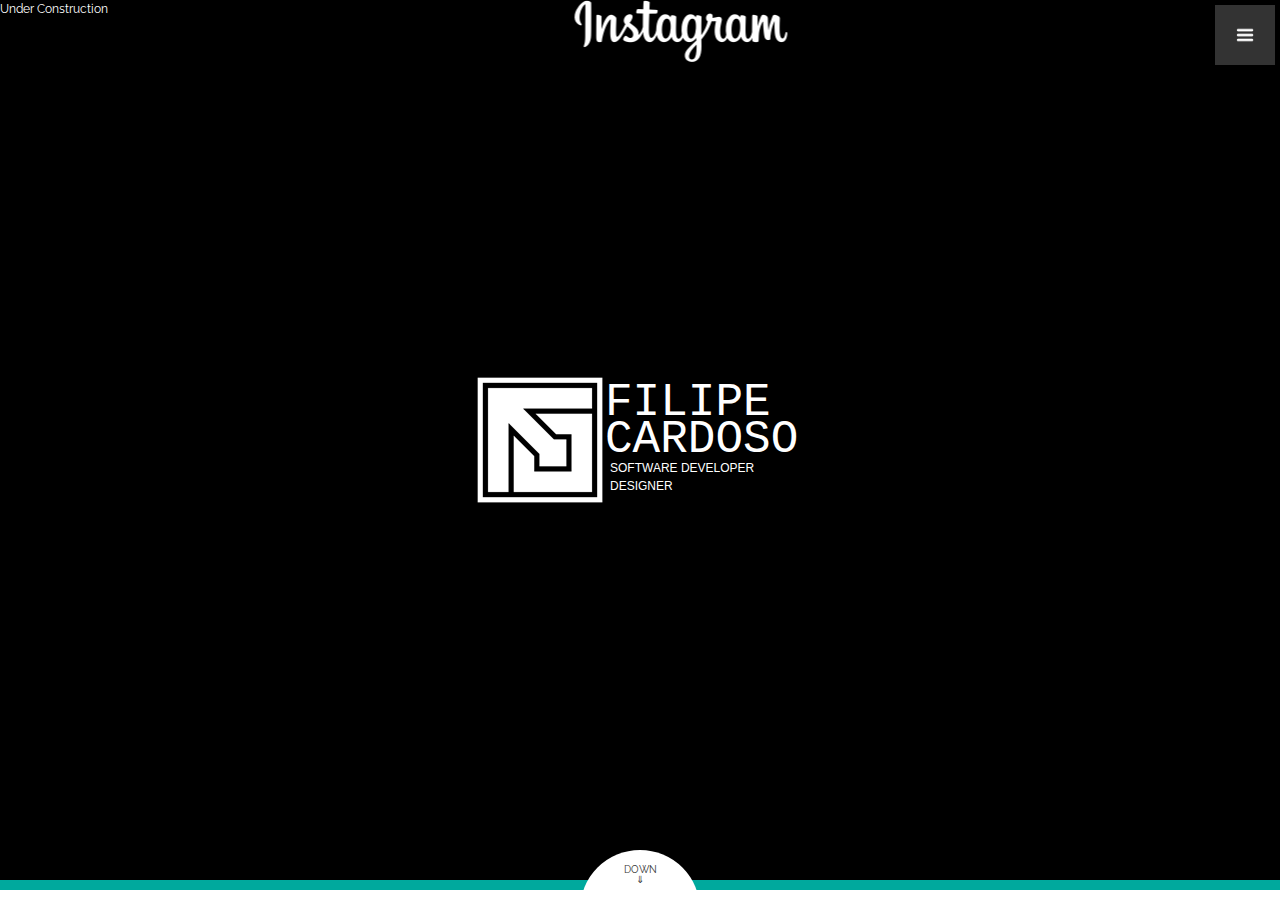
<file: index.html>
<!doctype html>
<html>
<head>
	<meta charset="utf-8">
	<title>Filipe Cardoso</title>
	<meta name="viewport" content="user-scalable=0,width=device-width,initial-scale=1,maximum-scale=1">

	<link href='http://fonts.googleapis.com/css?family=Raleway:400,200,600' rel='stylesheet' type='text/css'>
	<link rel="shortcut icon" href="img/ico-20141112-favicon.ico">
	<link rel="stylesheet" href="css/base.css">
	<link rel="stylesheet" href="css/navbar.css">
	<!--<link rel="stylesheet" href="css/floor.css">-->
	<link rel="stylesheet" href="css/floor1.css">
	<link rel="stylesheet" href="css/floor2.css">
	<link rel="stylesheet" href="css/floor3.css">
	<link rel="stylesheet" href="css/floor4.css">
	<link rel="stylesheet" href="css/floor5.css">
	<link rel="stylesheet" href="css/floor6.css">
	<!--<link rel="stylesheet" href="css/animate.css">-->

	<script src="http://code.jquery.com/jquery-2.0.3.min.js"></script>
	<script src="js/ascensor.js"></script>
	<!--<script src="js/modernizr.js"></script>-->
	<script src="js/instafeed.js"></script>	

	<script>		
		$(document).ready(function(){
				//setTileSize();
				showNavBar();
				navBarToggle();
				toBold();	
			});		
		$(window).load(function(){
			setTileSize();
			setMiddleCircle();
		});	
	</script>

	<script type="text/javascript">
		var feed = new Instafeed({
			get:'user',
			userId: 537633012,
			accessToken: '537633012.5a923d1.3c5b5e8b6ab64a67882b422fa2a75442'
		});
		feed.run();
	</script>

</head>
<body>
	<div id="ascensorBuilding">

		<!-- FLOOR 1 --> 
		<div class="floor-1"> 
			<div id="instatiles">
				<div class="instarow instarow-1">
					<span class="instacell instacell-1"></span>
					<span class="instacell instacell-2"></span>
					<span class="instacell instacell-3"></span>
				</div>
				<div class="instarow instarow-2">
					<span class="instacell instacell-4"></span>
					<span class="instacell instacell-5"></span>
					<span class="instacell instacell-6"></span>
				</div>
				<div class="instarow instarow-3">
					<span class="instacell instacell-7"></span>
					<span class="instacell instacell-8"></span>
					<span class="instacell instacell-9"></span>
				</div>
			</div> <!-- instatiles -->

			<div id="gradient"></div>
			<div id="divisionfloor1" class="division"></div>               

			<section class="container">
				<div id="scroll" class="animated bounce">DOWN</br>⇓</div>
				<section class="cover">
					<div class="logo">
						<img src="img/newlogo.png" alt="Filipe Cardoso" height="150px" />
					</div>
					<div class="name">
						<h1>FILIPE</br>CARDOSO</h1>
						<h2>SOFTWARE DEVELOPER</br>DESIGNER</h2>
					</div>
				</section><!--cover --> 
			</section><!--container-->
			<div id="instagram"><img src="img/instagram.png" alt="Instagram"/></div>       
		</div>

		<!-- FLOOR 2 -->
		<div class="floor-2">

			<div id="divisionfloor2" class="division"></div>

			<section class="container">

				<section id="init">
					<div id="born"></div>
					<div id="line"></div>
				</section>

				<section class="aboutme">
					<div id="info">
						<img src="img/me.jpg" alt="Filipe Cardoso"/></br></br>
						Hi, I'm Filipe Cardoso, born and raised in sunny Lisbon, Portugal. <span class="output">I am a Design explorer,</span><span class="output"> Fashion victim,</span><span class="output"> Nature lover,</span><span class="output"> Tech geek,</span><span class="output"> Dog person,</span><span class="output"> Gym rat,</span><span class="output"> Health freak,</span><span class="output"> Cuisine aficionado,</span><span class="output"> Sports enthusiast,</span><span class="output"> Football player,</span><span class="output"> Sporting fan,</span><span class="output"> Travel addict,</span><span class="output"> Beach bum,</span><span class="output"> Sun child,</span><span class="output"> Gadget inspector,</span><span class="output"> Architecture wanderer,</span><span class="output"> Music man.</span>                          
					</div><!-- info -->
				</br>
				<div id="socialbox">

					<table>
						<tr>
							<th>
								<a href="http://www.facebook.com/filipe.cardoso" target="_blank">
									<img src="img/PNG/128/02_facebook.png" alt="facebook" /></a>
								</th>
                           <!-- <th>
                                <a href="#behance" target="_blank">
                                <img src="img/PNG/128/08_behance.png" alt="behance"/></a>
                            </th>	-->					
                            <th>
                            	<a href="http://pt.linkedin.com/pub/filipe-cardoso/67/182/35/" target="_blank">
                            		<img src="img/PNG/128/07_linkedin.png" alt="linkedin"/></a>
                            	</th>
                            	<th>
                            		<a href="http://www.instagram.com/filipesousacardoso" target="_blank">
                            			<img src="img/PNG/128/10_instagram.png" alt="instagram"/></a>
                            		</th>
                            		<th>
                            			<a href="http://github.com/filipesousacardoso" target="_blank">
                            				<img src="img/PNG/128/25_github.png" alt="github"/></a>
                            			</th>
                            			<th>
                            				<a href="mailto:filipecardoso.88@gmail.com">
                            					<img src="img/PNG/128/26_email.png" alt="email"/></a>
                            				</th>
                            			</tr>
                            		</table> 

                            	</div>
                            </section><!-- aboutme -->
                        </section><!-- container -->
                    </div>

                    <!-- FLOOR 3 -->
                    <div class="floor-3">

                    	<section id="skyline"></section>
                    	<section class="container">          

                    		<!-- TIMELINE -->
                    		<section id="cd-timeline" class="cd-container">

                    			<div class="cd-timeline-block">
                    				<div class="cd-timeline-img ">
                    					<img src="img/job.png" alt="Job"/>
                    				</div>
                    				<div class="cd-timeline-content">
                    					<h2>Call Center Operator</h2>
                    					<p>Transactional Banking for Santander Totta and other Marketing Activities</p>
                    					<h3>
                    						<img src="img/mapsmin.png" alt="Location"/>
                    						<a href="http://www.contactcenter.pt/" target="_blank">
                    							3C Contact Costumer</a>
                    						</h3>
                    						<span class="cd-date">Feb 07 – Jun 07</span>
                    					</div>
                    				</div>

                    				<div class="cd-timeline-block">						
                    					<div class="cd-timeline-img">
                    						<img src="img/school.png" alt="College"/>
                    					</div>
                    					<div class="cd-timeline-content">
                    						<h2><a href="http://iscte-iul.pt/en/cursos/licenciaturas/10/apresentacao.aspx" target="_blank">Bc. in Computer Science and Business Administration</a></h2>
                    						<p>Train highly skilled professionals in the field of Information Systems
                    							and Information Technology aligned with the business needs and objectives
                    							– Information Genius for the Enterprise</p>
                    							<h3>
                    								<img src="img/mapsmin.png" alt="Location"/>
                    								<a href="http://iscte-iul.pt/" target="_blank">
                    									ISCTE-IUL</a>
                    								</h3>
                    								<span class="cd-date">Sep 08 – Jul 14</span>
                    							</div>
                    						</div>

                    						<div class="cd-timeline-block">
                    							<div class="cd-timeline-img ">
                    								<img src="img/school.png" alt="Erasmus"/>
                    							</div>
                    							<div class="cd-timeline-content">
                    								<h2>Semester Abroad</h2>
                    								<p>Erasmus Programme</p>
                    								<h3>
                    									<img src="img/mapsmin.png" alt="Location"/>
                    									<a href="http://www.uc3m.es/" target="_blank">
                    										Universidad Carlos III de Madrid</a>
                    									</h3>
                    									<span class="cd-date">Sep 12 - Feb 13</span>
                    								</div>
                    							</div>

                    							<div class="cd-timeline-block">
                    								<div class="cd-timeline-img ">
                    									<img src="img/school.png" alt="Coursera"/>
                    								</div>
                    								<div class="cd-timeline-content">
                    									<h2><a href="https://www.coursera.org/course/android" target="_blank">Programming Mobile Applications for Android Handheld Systems</a>
                    									</h2>
                    									<p>MOOC completed with distinction on Coursera</p>
                    									<h3>
                    										<img src="img/mapsmin.png" alt="Location"/>
                    										<a href="http://www.umd.edu/" target="_blank">
                    											University of Maryland</a>
                    										</h3>
                    										<span class="cd-date">Mar 14</span>
                    									</div>
                    								</div>

                    								<div class="cd-timeline-block">
                    									<div class="cd-timeline-img ">
                    										<img src="img/job.png" alt="Job"/>
                    									</div>
                    									<div class="cd-timeline-content">
                    										<h2>Frontend Developer</h2>
                    										<p>Development of Liga PlayStation, an official PlayStation platform where users can interact and
                    											join different types of competitions.</p>
                    											<h3>
                    												<img src="img/mapsmin.png" alt="Location"/>
                    												<a href="http://www.forkit.pt/" target="_blank">
                    													Fork IT, Lda</a>
                    												</h3>
                    												<span class="cd-date">Dec 14 – Jan 15</span>
                    											</div>
                    										</div>

                    										<div class="cd-timeline-block">
                    											<div class="cd-timeline-img ">
                    												<img src="img/job.png" alt="Job"/>
                    											</div>
                    											<div class="cd-timeline-content">
                    												<h2>Business Analyst</h2>
                    												<p>Development of different web applications in the Outsysems Platform, to help clients perform
                    													better.</p>
                    													<h3>
                    														<img src="img/mapsmin.png" alt="Location"/>
                    														<a href="http://www2.deloitte.com/pt/pt.html" target="_blank">
                    															Deloitte Consultores, S.A.</a>
                    														</h3>
                    														<span class="cd-date">Feb 15 – Present</span>
                    													</div>
                    												</div>

                    											</section><!-- timeline -->

                    											<a id="cv" href="filipecardosoCV.pdf" target="_blank">DOWNLOAD CV</a>

                    										</section><!-- container -->
                    									</div>

                    									<!-- FLOOR 4 -->
                    									<div class="floor-4">
                    										<div id="divider"></div>
                    										<section class="container">                    	                      

                    											<div id="table">
                    												<div class="row">                            

                    													<span class="cell A">
                    														<div id="imgcontainer"><img src="img/code1.png" alt="Code"></div>
                    														<div id="skilllist"><div id="list">
                    															• HTML
                    															• CSS
                    															• JAVASCRIPT
                    															• JQUERY
                    															• PHP
                    															• C++
                    															• C#
                    															• .NET
                    															• SQL 
                    															• R
                    															• PROLOG
                    															• VBA
                    															• 
                    														</div></div>
                    														<div class="backlettering" id="code">CODE</div>
                    													</span>

                    													<span class="cell B">
                    														<div id="imgcontainer"><img src="img/languages.png" alt="Languages"></div>
                    														<div id="skilllist"><div id="list">
                    															• PORTUGUESE
                    															• ENGLISH
                    															• SPANISH
                    															• 
                    														</div></div>
                    														<div class="backlettering" id="languages">LANGUAGES</div>
                    													</span>

                    												</div>        					
                    												<div class="row">

                    													<span class="cell C">
                    														<div id="imgcontainer"><img src="img/pc.png" alt="Pc"></div>
                    														<div id="skilllist"><div id="list">
                    															• WINDOWS
                    															• LINUX
                    															• CHROME
                    															• FIREFOX
                    															• IE
                    															• MSOFFICE                                        
                    															• ECLIPSE
                    															• GITHUB
                    															• OUTSYSTEMS
                    															• 
                    														</div></div>
                    														<div class="backlettering" id="pc">PC</div> 
                    													</span>

                    													<span class="cell D">
                    														<div id="imgcontainer"><img src="img/design.png" alt="Design"></div>
                    														<div id="skilllist"><div id="list">
                    															• PHOTOSHOP
                    															• ILLUSTRATOR
                    															• DREAMWEAVER
                    															• DRAWING
                    															• 
                    														</div></div>
                    														<div class="backlettering" id="design">DESIGN</div>
                    													</span>

                    												</div>
                    											</div>
                    										</section>
                    									</div>

                    									<!-- FLOOR 5 -->
                    									<div class="floor-5">            	       
                    										<section class="container">
                    											<div class="backgroundstripes" id="backgroundstripesb"></div>
                    											<div id="topbar"></div>
                    											<div class="bottomdesign" id="shadowbottomdesign"></div> 
                    											<div class="bottomdesign"></div>

                    											<div class="portfolio">    
                    												<ul>
                    													<li>
                    														<div class="darkened"></div>
                    														<img src="img/portfolio/emood.jpg" alt="menu" />                                
                    														<div class="description">
                    															eMood - Website where anyone can get content suggestions based on the users mood
                    														</div>
                    													</li>
                    													<li>
                    														<div class="darkened"></div>
                    														<img src="img/portfolio/triplux.jpg" alt="menu" />
                    														<div class="description">
                    															Triplux - Logo & Branding for an high-end travel agency
                    														</div>
                    													</li>
                    													<li>
                    														<div class="darkened"></div>
                    														<img src="img/portfolio/swigies.jpg" alt="menu" />
                    														<div class="description">
                    															Swigies - Social app with a new way for people to interact
                    														</div>
                    													</li>
                    													<li>
                    														<div class="darkened"></div>
                    														<img src="img/portfolio/flyers.jpg" alt="menu" />
                    														<div class="description">
                    															Flyers - Some flyers done for nightclub parties in Lisbon
                    														</div>
                    													</li>
                    													<li>
                    														<div class="darkened"></div>
                    														<img src="img/portfolio/fashionapp.jpg" alt="menu" />
                    														<div class="description">
                    															Fashion - Fashion app concept designed to showcase looks from fashion bloggers
                    														</div>
                    													</li>
                         <!--  <li>
                            	<div class="darkened"></div>
                            	<img src="img/portfolio/emood.jpg" alt="menu" />                                
                            	<div class="description">
                            		eMood - Website where anyone can get content suggestions based on the users mood
                            	</div>
                            </li> -->
                        </ul>
                    </div>                    
                    

                </section>
            </div>
            
            <!-- FLOOR 6 -->
            <div class="floor-6">           
            	<section class="container"> 

            		<div class="backgroundstripes" id="backgroundstripest"></div>

            		<div class="centerdesign" id="shadowcenterdesign"></div>                    
            		<div class="centerdesign" id="centerdesign"></div>

            		<div id="topdesign"></div>

            		<section class="contacts">
            			<h1>GET IN</h1></br>
            			<h2>TOUCH</h2></br>                			
            			<a href="mailto:filipecardoso.88@gmail.com">
            				<h3>SEND ME</h3></br>
            				<h4>AN EMAIL</h4>
            			</a>
            		</section>

            		<div id="bottomtable">
            			<div class="bottomrow">                            
            				<span class="bottomcell info">                  
            					Got a project you want me to work on and take a look feel free to drop an email</br>
            				</br>
            				<img src="img/mapsmin.png" alt="Location"/> Lisbon, Portugal</br>
            				<a href="mailto:filipecardoso.88@gmail.com">
            					<img src="img/emailmin.png" alt="Email"/>
            					filipecardoso.88@gmail.com</a>
            				</span>

            				<span class="bottomcell social">

            					<table>
            						<tr>
            							<td><a href="http://www.facebook.com/filipe.cardoso" target="_blank">
            								<img src="img/PNG/32/social-006_facebook.png" alt="facebook" /></a></td>
            								<td><a href="http://www.facebook.com/filipe.cardoso" target="_blank">Facebook</a></td>
            							</tr>
 <!-- <tr>
    <td><a href="#behance" target="_blank"><img src="img/PNG/32/social-037_behance.png" alt="behance"/></a></td>
    <td><a href="#behance" target="_blank">Behance</a></td>
</tr> -->
<tr>
	<td><a href="http://pt.linkedin.com/pub/filipe-cardoso/67/182/35/" target="_blank">
		<img src="img/PNG/32/social-011_linkedin.png" alt="linkedin"/></a></td>
		<td><a href="http://pt.linkedin.com/pub/filipe-cardoso/67/182/35/" target="_blank">Linkedin</a></td>
	</tr>
	<tr>
		<td><a href="http://www.instagram.com/filipesousacardoso" target="_blank">
			<img src="img/PNG/32/social-038_instagram.png" alt="instagram"/></a></td>
			<td><a href="http://www.instagram.com/filipesousacardoso" target="_blank">Instagram</a></td>
		</tr>
		<tr>
			<td><a href="http://github.com/filipesousacardoso" target="_blank">
				<img src="img/PNG/32/social-038_github.png" alt="github"/></a></td>
				<td><a href="http://github.com/filipesousacardoso" target="_blank">Github</a></td>
			</tr>
		</table>

	</span>
</div>
</div>

<div id="bottombar">© 2014 Filipe Cardoso. All rights reserved</br>Built by Filipe Cardoso</div>

</section>


</div>

</div>
<nav>
	<ul class="links-to-floor">
		<li class="navCollapsed  navButton"><img src="img/feed_.png" alt="menu" /></li>
		<li class="list navButton"><a>Home</a></li>
		<li class="list navButton"><a>About me</a></li>
		<li class="list navButton"><a>Path</a></li>
		<li class="list navButton"><a>Skills</a></li>
		<li class="list navButton"><a>Portfolio</a></li>
		<li class="list navButton"><a>Contacts</a></li>
	</ul>
</nav>

<div id="underconstruction">Under Construction</div>



<script>

	$(window).resize(function(){
		setTileSize();
		showNavBar();
		setMiddleCircle();
	});

	function setMiddleCircle(){
		var width = $('#centerdesign').width();
		$('.centerdesign').css('height', width);
	};

	function navBarToggle(){
		$(".navCollapsed").click(function(){
			if($('.list').css('display')=='none'){
				$('.links-to-floor').css('top', '50%');
				$('.links-to-floor').css('transform', 'translateY(-50%)');
				$('.links-to-floor').css('-o-transform', 'translateY(-50%)');
				$('.links-to-floor').css('-moz-transform', 'translateY(-50%)');
				$('.links-to-floor').css('-webkit-transform', 'translateY(-50%)');}
				else{
					$('.links-to-floor').css('top', '5px');
					$('.links-to-floor').css('transform', 'translateY(0)');
					$('.links-to-floor').css('-o-transform', 'translateY(0)');
					$('.links-to-floor').css('-moz-transform', 'translateY(0)');
					$('.links-to-floor').css('-webkit-transform', 'translateY(0)');}
					$(".list").slideToggle("slow");				
				})};

		function showNavBar(){
			if (window.innerHeight < 7*62) {
				$('.links-to-floor').css('display', 'none');					
			} else {
				$('.links-to-floor').css('display', 'block');
			}
		};

		function setTileSize(){
			$('.instacell-1').css('width', 'auto');
			$('.instacell-1').css('display', 'table-cell');
			$('.instacell-2').css('width', 'auto');
			$('.instacell-2').css('display', 'table-cell');
			$('.instacell-3').css('width', 'auto');
			$('.instacell-3').css('display', 'table-cell');
			$('.instacell-4').css('width', 'auto');
			$('.instacell-4').css('display', 'table-cell');
			$('.instacell-5').css('width', 'auto');
			$('.instacell-5').css('display', 'table-cell');
			$('.instacell-6').css('width', 'auto');
			$('.instacell-6').css('display', 'table-cell');
			$('.instacell-7').css('width', 'auto');
			$('.instacell-7').css('display', 'table-cell');
			$('.instacell-8').css('width', 'auto');
			$('.instacell-8').css('display', 'table-cell');
			$('.instacell-9').css('width', 'auto');
			$('.instacell-9').css('display', 'table-cell');

			$('.instarow-1').css('height', 'auto');
			$('.instarow-1').css('display', 'table-row');	
			$('.instarow-2').css('height', 'auto');
			$('.instarow-2').css('display', 'table-row');	
			$('.instarow-3').css('height', 'auto');
			$('.instarow-3').css('display', 'table-row');	
			if (window.innerWidth > window.innerHeight) {
				$('.instacell-1').css('width', (window.innerWidth/3)+'px');
				$('.instacell-2').css('width', (window.innerWidth/3)+'px');
				$('.instacell-4').css('width', (window.innerWidth/3)+'px');
				$('.instacell-5').css('width', (window.innerWidth/3)+'px');
				$('.instacell-7').css('width', (window.innerWidth/3)+'px');
				$('.instacell-8').css('width', (window.innerWidth/3)+'px');
				if(window.innerHeight<=window.innerWidth/3){
					$('.instarow-2').hide();
					$('.instarow-3').hide();
				} else if (window.innerHeight<=(window.innerWidth*2)/3) {
					$('.instarow-1').css('height', (window.innerWidth/3)+'px');
					$('.instarow-3').hide();
				} else {
					$('.instarow-1').css('height', (window.innerWidth/3)+'px');
					$('.instarow-2').css('height', (window.innerWidth/3)+'px');		
				}
			} else if (window.innerWidth < window.innerHeight){				
				$('.instarow-1').css('height', window.innerHeight/3+'px');
				$('.instarow-2').css('height', window.innerHeight/3+'px');
				if(window.innerWidth<=window.innerHeight/3){
					$('.instacell-2').hide();
					$('.instacell-3').hide();
					$('.instacell-5').hide();
					$('.instacell-6').hide();
					$('.instacell-8').hide();
					$('.instacell-9').hide();
				} else if (window.innerWidth<=(window.innerHeight*2)/3) {
					$('.instacell-3').hide();
					$('.instacell-6').hide();
					$('.instacell-9').hide();
					$('.instacell-1').css('width', (window.innerHeight/3)+'px');
					$('.instacell-4').css('width', (window.innerHeight/3)+'px');
					$('.instacell-7').css('width', (window.innerHeight/3)+'px');
				} else {
					$('.instacell-1').css('width', (window.innerHeight/3)+'px');
					$('.instacell-2').css('width', (window.innerHeight/3)+'px');
					$('.instacell-4').css('width', (window.innerHeight/3)+'px');
					$('.instacell-5').css('width', (window.innerHeight/3)+'px');
					$('.instacell-7').css('width', (window.innerHeight/3)+'px');
					$('.instacell-8').css('width', (window.innerHeight/3)+'px');
				}
			}
		};

		var ran = false;
		var weights = ['normal', 'bolder'];

		function choose(array) {
			return array[Math.floor(Math.random() * array.length)];
		};

		function toBold() {
			if(ran) {
				return;
			}else{
				ran = true;
			}
			var outputs = document.getElementsByClassName('output');
			for(var i = 0,l = outputs.length; i < l; i++) {
				var output = outputs[i];
				output.style.fontWeight = choose(weights);
			}
		};
		
		var ascensor = $('#ascensorBuilding').ascensor({direction:"y"});
		var ascensorInstance = $('#ascensorBuilding').data('ascensor');

		$(".list").click(function(event, index) {				
			ascensorInstance.scrollToFloor($(this).index()-1);
		});

		$(".list:eq("+ ascensor.data("current-floor") +")").addClass("selected");

		ascensor.on("scrollStart", function(event, floor){
			$(".list").removeClass("selected");					
			$(".list:eq("+floor.to+")").addClass("selected");
		});

		$(".direction").click(function() {
			ascensorInstance.scrollToDirection($(this).data("direction"));
		});

		(function(i,s,o,g,r,a,m){i['GoogleAnalyticsObject']=r;i[r]=i[r]||function(){
			(i[r].q=i[r].q||[]).push(arguments)},i[r].l=1*new Date();a=s.createElement(o),
			m=s.getElementsByTagName(o)[0];a.async=1;a.src=g;m.parentNode.insertBefore(a,m)
		})(window,document,'script','//www.google-analytics.com/analytics.js','ga');

		ga('create', 'UA-56834603-1', 'auto');
		ga('send', 'pageview');	
	</script>       
</body>
</html>
</file>
<file: css/navbar.css>
ul {list-style: none;}

li a {
	min-height:40px;
	min-width:40px;
	max-height:60px;
	max-width:60px;
	padding-top:40%;
	padding-bottom:40%;
	color: white;
	background-color:#222222;
	font-size:0.8em;
	display:block;
	
	transition: all 0.3s ease-in-out;
    -moz-transition: all 0.3s ease-in-out;
    -webkit-transition: all 0.3s ease-in-out;
    -o-transition: all 0.3s ease-in-out;
}

.links-to-floor li {border-bottom:2px solid #333;}
li:last-child{border:0;}
li:first-child{border:0;}

.navCollapsed {
	padding:10px;
	min-height:40px;
	min-width:40px;
	max-height:60px;
	max-width:60px;	
	background-color:#333;
}

.list{display:none;}

.navCollapsed img{
	width:100%;
	height:auto;
}

li a:hover{
	cursor:pointer;
	background:#fefefe;
}

.links-to-floor{
	min-width:50px;
	max-width:70px;
	text-align:center;
	
	position: absolute;
	top:5px;
	right:5px;
	
	transition: all 0.3s ease-in-out;
    -moz-transition: all 0.3s ease-in-out;
    -webkit-transition: all 0.3s ease-in-out;
    -o-transition: all 0.3s ease-in-out;
}

.selected a{background:#4452a4;}

.selected a:hover{
	color: white;
	background:#4452a4;
}
</file>
<file: css/floor.css>

</file>
<file: css/floor1.css>
.cover{
	display:table;
	position:absolute;
	top: 50%;
	left: 50%;
	
	-moz-transform: translateX(-50%) translateY(-50%);
	-webkit-transform: translateX(-50%) translateY(-50%);
	-o-transform: translateX(-50%) translateY(-50%);
	transform: translateX(-50%) translateY(-50%);
	
	width:330px;
	height:150px;
	z-index:10;
	
}

.logo{
	display:table-cell;
	height:150px;
	float:left;
	width:130px;
}

.logo img{
	max-width:100%;
	height:auto;
}

.name{
	display:table-cell;
	width:200px;
	float:right;
	padding:10px 0;
}

.name h1{
	font-size: 46px;
	font-family:"Courier New", Courier, monospace;
	line-height:0.8;
}

.name h2{
	font-size: 12px;
	font-family:Tahoma, Geneva, sans-serif;
	padding-left:5px;
}

#scroll{
	position:absolute;
	bottom:-70px;
	left:50%;
	transform: translateX(-50%);
	-moz-transform: translateX(-50%);
	-webkit-transform: translateX(-50%);
	-o-transform: translateX(-50%);
	height:120px;
	width:120px;
	background:white;
	border-radius:100%;
	text-align:center;
	padding-top:15px;
	font-size:10px;
	line-height:1;
	color:#333;
	display:none;
}

#divisionfloor1{
	background:white;
	border-top:10px solid #00a99d;
}

@media only screen and (min-height: 240px) {
	#scroll {display:block;}
}

#instatiles {
	position:absolute;
	top:0;
	display: table;
	height:100%;
	width:100%;
}
.instarow {
	display: table-row;
}
.instacell {
	display: table-cell;
	background-position: 0 0;
	background-repeat: no-repeat;
	
	-webkit-background-size: cover;
	-moz-background-size: cover;
	-o-background-size: cover;
	background-size:cover;
}
#instagram{
	height:50px;
	width:131px;
	position: absolute;
	top: 0px;
	left:50%;
	-moz-transform: translateX(-50%);
	-webkit-transform: translateX(-50%);
	-o-transform: translateX(-50%);
	transform: translateX(-50%);
}

.animated {
    -webkit-animation-duration: 6s;
    animation-duration: 6s;
    -webkit-animation-fill-mode: both;
    animation-fill-mode: both;
}


/*
 * Animation for webkit
*/
@-webkit-keyframes bounce {
    20%, 40%, 60%, 80% {-webkit-transform: translateY(0) translateX(-50%);}
    10% {-webkit-transform: translateY(-15px) translateX(-50%);}
    30% {-webkit-transform: translateY(-15px) translateX(-50%);}
    50% {-webkit-transform: translateY(-15px) translateX(-50%);}
    70% {-webkit-transform: translateY(-15px) translateX(-50%);}
    90% {-webkit-transform: translateY(-15px) translateX(-50%);}
}
 
@keyframes bounce {
      20%, 40%, 60%, 80% {transform: translateY(0) translateX(-50%);}
    10% {transform: translateY(-15px) translateX(-50%);}
    30% {transform: translateY(-15px) translateX(-50%);}
    50% {transform: translateY(-15px) translateX(-50%);}
    70% {transform: translateY(-15px) translateX(-50%);}
    90% {transform: translateY(-15px) translateX(-50%);}
}
 
/*
 * Adding the animation to our element
*/
.bounce {
    -webkit-animation-name: bounce;
    animation-name: bounce;
}
</file>
<file: css/floor2.css>
.aboutme{
	max-width:460px;
	width:90%;
	
	position:relative;
	top: 50%;
	left: 50%;
	transform: translateX(-50%) translateY(-50%);
	-moz-transform: translateX(-50%) translateY(-50%);
	-webkit-transform: translateX(-50%) translateY(-50%);
	-o-transform: translateX(-50%) translateY(-50%);
}

#info{
	font-size:13px;
	text-align:justify;
	color:#333;
}
#info img{
	width:25%;
	height:auto;
	border-radius:50%;
	position:relative;
	left: 50%;
	transform: translateX(-50%);
	-moz-transform: translateX(-50%);
	-webkit-transform: translateX(-50%);
	-o-transform: translateX(-50%);
}

#socialbox{
	display:none;
	width:90%;
	margin: 0 auto;
}

@media only screen and (min-height: 510px) {
	#socialbox{display:block;}
}

#socialbox table{
	width:100%;
	border-spacing:10px;
	border-collapse:separate;
	border-bottom:1px solid gray;
	border-top:1px solid gray;
}

#socialbox th img{
	width:100%;
	height:auto;
	vertical-align:middle;
	
	transition: all 0.3s ease-in-out;
    -moz-transition: all 0.3s ease-in-out;
    -webkit-transition: all 0.3s ease-in-out;
    -o-transition: all 0.3s ease-in-out;
}

#socialbox th img:hover{border-radius:50%;}

#init {	
	position:absolute;
	height:62px;
	width:420px;
	display:none;
	
	bottom:0px;
	left:50%;
	transform: translateX(-50%);
	-moz-transform: translateX(-50%);
	-webkit-transform: translateX(-50%);
	-o-transform: translateX(-50%);
}

#born{
 	width: 32px;
  	height: 32px;
	margin-left:4px;
  	border: 8px solid #00a99d;
	background:white;
	border-radius:50%;
}

#line{
	background:white;
	height:39px;
	width: 13px;
	position: absolute;
	bottom: 0;
	left: 14px;
	border-left:5px solid #00a99d;
	border-right:5px solid #00a99d;
}

#divisionfloor2{
	background:#00a99d;
	border-top:10px solid #247878;
	display:none;
}

@media only screen and (min-width: 780px) {
	#init {max-width:100%;}
	
	#line{
		left: 50%;
		transform: translateX(-50%);
		-moz-transform: translateX(-50%);
		-webkit-transform: translateX(-50%);
		-o-transform: translateX(-50%);
		overflow:hidden;
	}
	
	#born{
		position:relative;
		left: 50%;
		margin:0;
		transform: translateX(-50%);
		-moz-transform: translateX(-50%);
		-webkit-transform: translateX(-50%);
		-o-transform: translateX(-50%);
	}
}

@media only screen and (min-width: 420px) and (min-height: 540px)  {
	#init {	display:block;}
	#divisionfloor2{display:block;}
	.aboutme{top: 45%;}
}
</file>
<file: css/floor3.css>
#skyline{
	width:100%;
	height:100%;
	position:absolute;
	bottom:0;
	background-image:url(../img/skyline.png);
	background-position:center bottom;
	background-repeat: no-repeat;
	-webkit-background-size: 100% auto;
	-moz-background-size: 100% auto;
	-o-background-size: 100% auto;
	background-size: 100% auto;}
	
	
/* -------------------------------- 

Modules - reusable parts of our design
min-width: 1170px
-------------------------------- */
.cd-container {
  /* this class is used to give a max-width to the element it is applied to, and center it horizontally when it reaches that max-width */
	left:50%;
	max-width:420px;
	
	transform: translateX(-50%);
	-moz-transform: translateX(-50%);
	-webkit-transform: translateX(-50%);
	-o-transform: translateX(-50%);
}

.cd-container::after {
  /* clearfix */
  	content: '';
  	display: table;
  	clear: both;

  	width: 26px;
  	height: 26px;
  	border-radius: 50%;
 	border:8px solid white;
	
	transform:translateX(25%) translateY(180%);
	-moz-transform:translateX(25%) translateY(180%);
	-webkit-transform:translateX(25%) translateY(180%);
	-o-transform:translateX(25%) translateY(180%);
}

@media only screen and (min-width: 780px) {
.cd-container {
	left:50%;
	max-width:90%;
}
.cd-container::after {
	position:absolute;
  	left:50%;
	
	transform:translateX(-50%) translateY(125%);
	-moz-transform:translateX(-50%) translateY(125%);
	-webkit-transform:translateX(-50%) translateY(125%);
	-o-transform:translateX(-50%) translateY(125%);
}
}


/* -------------------------------- 

Main components 

-------------------------------- */
#cd-timeline {
	position: relative; 
	padding:2em 0 2em;
}

#cd-timeline::before {
  /* this is the vertical line */
  content: '';
  position: absolute;
  top: 0;
  left: 18px;
  height: 100%;
  width: 4px;
  background: white;
}

@media only screen and (min-width: 780px) {
	
#cd-timeline {
  	position: relative;
	padding:3em 0 3em;
}

#cd-timeline::before {
	left: 50%;
	height: 100%;
	
	transform:translateX(-50%);
	-moz-transform:translateX(-50%);
	-webkit-transform:translateX(-50%);
	-o-transform:translateX(-50%);
	}
}

.cd-timeline-block {
  position: relative;
  margin: 2em 0;
}

.cd-timeline-block:after {
  content: "";
  display: table;
  clear: both;
}
.cd-timeline-block:first-child {
  margin-top: 0;
}
.cd-timeline-block:last-child {
  margin-bottom: 0;
}

.cd-timeline-img {
  position: absolute;
  top: 0;
  left: 4px;
  width: 30px;
  height: 30px;
  border-radius: 50%;
  background:white;
}

.cd-timeline-img img {
  display: block;
  width: 18px;
  height: 18px;
  position: relative;
  left: 50%;
  top: 50%;
  
  transform:translateX(-50%) translateY(-50%);
	-moz-transform:translateX(-50%) translateY(-50%);
	-webkit-transform:translateX(-50%) translateY(-50%);
	-o-transform:translateX(-50%) translateY(-50%);
}

@media only screen and (min-width: 780px) {
  .cd-timeline-img {
    left: 50%;
	
	transform:translateX(-50%);
	-moz-transform:translateX(-50%);
	-webkit-transform:translateX(-50%);
	-o-transform:translateX(-50%);
  }
}

.cd-timeline-content {
  position: relative;
  margin-left: 40px; 
}
.cd-timeline-content:after {
  content: "";
  display: table;
  clear: both;
}
.cd-timeline-content a:hover {
	color:#247878;
}
.cd-timeline-content h2 {
  font-size: 13px;
  font-weight:bold;
}

.cd-timeline-content h3 {
  font-weight:bold;
  font-size: 10px;
}

.cd-timeline-content p, .cd-timeline-content .cd-date{ 
  font-size: 11px;
}

.cd-timeline-content p{
  display:none;
}

.cd-timeline-content .cd-date {
  display: inline-block;
}

.cd-timeline-content .cd-date {
  float: left;
}

@media only screen and (min-width: 420px) and (min-height: 860px)  {
  .cd-timeline-content p{
    display:block;
  }
}

@media only screen and (min-width: 780px) {
  .cd-timeline-content {
    margin-left: 0;
    width: 46.5%;
	text-align:right;
  }
  
  .cd-timeline-content .cd-read-more {
    float: left;
  }
  .cd-timeline-content .cd-date {
    position: absolute;
    width: 100%;
    left: 115%;
    top: 12px;
	text-align:left;
  }
  .cd-timeline-block:nth-child(even) .cd-timeline-content {
    float: right;
	text-align:left;	
  }
  .cd-timeline-block:nth-child(even) .cd-timeline-content::before {
    top: 12px;
    left: auto;
    right: 100%;
  }
  .cd-timeline-block:nth-child(even) .cd-timeline-content .cd-read-more {
    float: right;
  }
  .cd-timeline-block:nth-child(even) .cd-timeline-content .cd-date {
    left: auto;
    right: 115%;
    text-align: right;
  }

}

#cv{
	position:absolute;
	
	left:50%;	
	bottom:5%;
	transform: translateX(-50%);
	-moz-transform: translateX(-50%);
	-webkit-transform: translateX(-50%);
	-o-transform: translateX(-50%);
	
	padding:5px 10px;
	text-align:center;
	font-size:9px;
	border:1px solid white;
    background:#247878;
	
	transition: all 0.3s ease-in-out;
    -moz-transition: all 0.3s ease-in-out;
    -webkit-transition: all 0.3s ease-in-out;
    -o-transition: all 0.3s ease-in-out;
}

#cv:hover{background:#00a99d;color:white;}
</file>
<file: css/floor4.css>
#table {	
	display:table;
	height:320px;
	width:320px;
	
	position: relative;
	top: 50%;
	left: 50%;
	-moz-transform: translateX(-50%) translateY(-50%);
	-o-transform: translateX(-50%) translateY(-50%);
	-webkit-transform: translateX(-50%) translateY(-50%);
	transform: translateX(-50%) translateY(-50%);
}

.row {
	position:relative;
	display:table-row;
	height:50%;
}

.cell {
	position:relative;	
	width:50%;
	display: table-cell;
	overflow:hidden;
	
	transition: all 0.3s ease-in-out;
    -moz-transition: all 0.3s ease-in-out;
    -webkit-transition: all 0.3s ease-in-out;
    -o-transition: all 0.3s ease-in-out;
	
}

.A, .D {
	background:#00a99d;
	border:15px solid #247878;
	color:#247878;
}

.B, .C {	
	background:#247878;
	border:15px solid #00a99d;
	color:#00a99d;
}

#imgcontainer img{
	width:80px;
	height:80px;
	
	position:absolute;
	top: 50%;
	left: 50%;
	-moz-transform: translateX(-50%) translateY(-50%);
	-o-transform: translateX(-50%) translateY(-50%);
	-webkit-transform: translateX(-50%) translateY(-50%);
	transform: translateX(-50%) translateY(-50%);	
}

#imgcontainer{
	height:100%;
	width:100%;
	
	transition: all 0.3s ease-in-out;
    -moz-transition: all 0.3s ease-in-out;
    -webkit-transition: all 0.3s ease-in-out;
    -o-transition: all 0.3s ease-in-out;

	-webkit-transform: translateZ(0);
}

.A:hover #imgcontainer,.A:hover #skilllist{
	-moz-transform: translateX(100%);
	-o-transform: translateX(100%);
	-webkit-transform: translateX(100%);
	transform: translateX(100%);
}
.B:hover #imgcontainer, .B:hover #skilllist{
	-moz-transform: translateY(100%);
	-o-transform: translateY(100%);
	-webkit-transform: translateY(100%);
	transform: translateY(100%);
}
.C:hover #imgcontainer,.C:hover #skilllist{
	-moz-transform:translateY(-100%);
	-o-transform:translateY(-100%);
	-webkit-transform:translateY(-100%);
	transform:translateY(-100%);
}
.D:hover #imgcontainer,.D:hover #skilllist{
	-moz-transform: translateX(-100%);
	-o-transform: translateX(-100%);
	-webkit-transform: translateX(-100%);
	transform: translateX(-100%);
}

.backlettering{
	line-height:1;
	font-size:10px;
	font-weight:bolder;
}

#pc{	
	position:absolute;
	top:2px;
	left:2px;
}

#code{
	position:absolute;
	top:2px;
	right:2px;
}

#design{
	position:absolute;
	bottom:2px;
	left:2px;
}
	
#languages{	
	position:absolute;
	bottom:2px;
	right:2px;
}

#list{
	position:relative;
	width:100%;
	
	padding:10px;
	text-align:center;
	
	top:50%;
	-moz-transform: translateY(-50%);
	-o-transform: translateY(-50%);
	-webkit-transform: translateY(-50%);
	transform: translateY(-50%);	
}

#skilllist{	
	
	z-index: 10;
	width:100%;
	height:100%;
	color:white;
	
	transition: all 0.3s ease-in-out;
    -moz-transition: all 0.3s ease-in-out;
    -webkit-transition: all 0.3s ease-in-out;
    -o-transition: all 0.3s ease-in-out;

    
	-webkit-transform: translateZ(0);
}

.A #skilllist{
	position:absolute;
	left: -100%;
	top:0;
}
.B #skilllist{
	position:absolute;
	top: -100%;
}
.C #skilllist{
	position:absolute;
	bottom: -100%;
}
.D #skilllist{
	position:absolute;
	right: -100%;
	top:0;
}

#divider{
	height:50%;
	width:100%;
	position:absolute;
	bottom:0;
	left:0;	
	background:#00a99d;	
}
</file>
<file: css/floor5.css>
.portfolio{
	width: 100%;
	max-width:1000px;
	
	position:relative;
	left:50%;
	transform:translateX(-50%);
	-moz-transform:translateX(-50%);
	-webkit-transform:translateX(-50%);
	-o-transform:translateX(-50%);
}

.portfolio ul{
	text-align:center;
	padding:2% 1%;
	
	position:relative;
	left:50%;
	top:0;
	transform:translateX(-50%);
	-moz-transform:translateX(-50%);
	-webkit-transform:translateX(-50%);
	-o-transform:translateX(-50%);
}

.portfolio li{
	display: inline-block;
	width: 28%;
	margin:2%;
	position: relative;
	overflow:hidden;
}

.darkened{
	height:100%;
	width:100%;
	background:black;
	position:absolute;
	z-index:10;
	opacity:0.3;
	
	transition: all 0.3s ease-in-out;
    -moz-transition: all 0.3s ease-in-out;
    -webkit-transition: all 0.3s ease-in-out;
    -o-transition: all 0.3s ease-in-out;
}

.portfolio li img{
	max-width: 100%;
	display:block;
	position: relative;	
	
	transition: all 0.3s ease-in-out;
    -moz-transition: all 0.3s ease-in-out;
    -webkit-transition: all 0.3s ease-in-out;
    -o-transition: all 0.3s ease-in-out;
}

.description{
	width:100%;
	padding:5px 10px;
	font-size:10px;
	background:#247878;
	z-index:11;
	
	position:absolute;
	bottom:0;
	transform:translateY(95%);
	-moz-transform:translateY(95%);
	-webkit-transform:translateY(95%);
	-o-transform:translateY(95%);

	transition: all 0.3s ease-in-out;
    -moz-transition: all 0.3s ease-in-out;
    -webkit-transition: all 0.3s ease-in-out;
    -o-transition: all 0.3s ease-in-out;
}

.portfolio li:hover .description{
	transform:translateY(0);
	-moz-transform:translateY(0);
	-webkit-transform:translateY(0);
	-o-transform:translateY(0);
	-webkit-transform: translateZ(0);
}

.portfolio li:hover .darkened{
	opacity:0;
}

#topbar{
	height:8%;
	width:100%;
	background:#00a99d;
}

.bottomdesign{
	width:15%;
	min-width:50px;
	max-width:70px;
	height:8%;
	background:#00a99d;
	border-top-left-radius:50%;
	border-top-right-radius:50%;
	border-top:3px solid #247878;	
	
	position:absolute;
	bottom:0;
	left:50%;
	transform:translateX(-50%);
	-moz-transform:translateX(-50%);
	-webkit-transform:translateX(-50%);
	-o-transform:translateX(-50%);
}

#shadowbottomdesign{
	bottom:0.5%;
	background:#247878;
}

.backgroundstripes{
	background-image:url(../img/backgroundcontacts.png);
	background-position:center top;
	background-repeat: no-repeat;
	-webkit-background-size: 100% 100%;
	-moz-background-size: 100% 100%;
	-o-background-size: 100% 100%;
	background-size: 100% 100%;	
	height:100%;
	width:100%;
}

#backgroundstripesb{
	position:absolute;
	bottom:0;
	transform:translateY(50%);
	-moz-transform:translateY(50%);
	-webkit-transform:translateY(50%);
	-o-transform:translateY(50%);
}

/*@media (orientation:portrait) {
.portfolio li{width: 45%;}
.portfolio ul{padding:8% 2%;}
}*/

@media screen and (max-aspect-ratio: 5/7) { 
.portfolio li{width: 45%;}
.portfolio ul{padding:8% 2%;}
}
</file>
<file: css/floor6.css>
.contacts{
	text-align:center;
	line-height:0.8;
	font-weight:bold;
	
	position: absolute;	
	top:40%;
	left:50%;	
	-moz-transform:translateX(-50%) translateY(-50%);
	-o-transform:translateX(-50%)  translateY(-50%);
	-webkit-transform:translateX(-50%)  translateY(-50%);
	transform:translateX(-50%)  translateY(-50%);
}

.contacts h1{font-size:30px;}
.contacts h2{font-size:45px;}
.contacts h3{font-size:25px;}
.contacts h4{font-size:15px;}
.contacts a{display:block;}

#topdesign{
	height:40%;
	width:15%;
	min-width:50px;
	max-width:70px;
	background:#00a99d;
	
	position:relative;
	top:0;
	left:50%;
	transform:translateX(-50%);
	-moz-transform:translateX(-50%);
	-webkit-transform:translateX(-50%);
	-o-transform:translateX(-50%);	
}
.centerdesign{
    width:30%;
	height:auto;
	min-width:180px;
	max-width:250px;
	border-radius:50%;
    position:absolute;
	top:40%;
	left:50%;
    transform:translateX(-50%) translateY(-50%);
	-moz-transform:translateX(-50%) translateY(-50%);
	-webkit-transform:translateX(-50%) translateY(-50%);
	-o-transform:translateX(-50%) translateY(-50%);
}

#centerdesign{background:#00a99d;}
#shadowcenterdesign{background:#247878;top:39%;}

#backgroundstripest{
	position:absolute;
	top:0;
	transform:translateY(-50%);
	-moz-transform:translateY(-50%);
	-webkit-transform:translateY(-50%);
	-o-transform:translateY(-50%);
}

#bottombar{
	position:absolute;
	bottom:0;
	width:100%;
	text-align:center;
	font-size:10px;
	height:30px;
}

#bottomtable{	
	max-width:400px;
	min-width:300px;
	width:100%;
	
	position:absolute;
	bottom:50px;
	left:50%;
	transform:translateX(-50%);
	-moz-transform:translateX(-50%);
	-webkit-transform:translateX(-50%);
	-o-transform:translateX(-50%);
	display:none;
}
	
@media only screen and (min-height: 480px) {
	#bottomtable{
		display:table;
	}
	.contacts a{
		display:none;
}
}

.bottomrow{
	display:table-row;}
.bottomcell{	
	display:table-cell;
	padding:0 3%;
	text-align:justify;
}
.info{max-width:200px;border-right:1px solid #666;}
.bottomcell td img{max-width:20px;height:auto;}
.bottomcell table{margin:0 auto;width:100px;}
.bottomcell td{vertical-align:middle;}
</file>
<file: css/base.css>
/* ============================================================
  RESET - http://meyerweb.com/eric/tools/css/reset/
============================================================ */
html, body, div, span, applet, object, iframe,
h1, h2, h3, h4, h5, h6, p, blockquote, pre,
a, abbr, acronym, address, big, cite, code,
del, dfn, em, img, ins, kbd, q, s, samp,
small, strike, strong, sub, sup, tt, var,
b, u, i, center,
dl, dt, dd, ol, ul, li,
fieldset, form, label, legend,
table, caption, tbody, tfoot, thead, tr, th, td,
article, aside, canvas, details, embed,
figure, figcaption, footer, header, hgroup,
menu, nav, output, ruby, section, summary,
time, mark, audio, video {
  margin: 0;
  padding: 0;
  border: 0;
  font-size: 100%;
  font: inherit;
  vertical-align: baseline;
}

/* HTML5 display-role reset for older browsers */
article, aside, details, figcaption, figure,
footer, header, hgroup, menu, nav, section {
  display: block;
}

body {
  line-height: 1;
}

ol, ul {
  list-style: none;
}

blockquote, q {
  quotes: none;
}

blockquote:before, blockquote:after,
q:before, q:after {
  content: '';
  content: none;
}

table {
  border-collapse: collapse;
  border-spacing: 0;
}

/* ============================================================
  BOX SIZING & CLEARFIX
============================================================ */
*,
*:before,
*:after {
  -webkit-box-sizing: border-box;
  -moz-box-sizing: border-box;
  box-sizing: border-box;
}

.clearfix:after {
  content: "";
  display: table;
  clear: both;
}

/* ============================================================
  HTML & BODY
============================================================ */
body {
	background-color: white;
	color: white;
	font-family: 'Raleway', sans-serif;
	font-size: 12px;
	font-weight:normal;
	line-height: 1.5;
}

/* ============================================================
  PRIMARY STRUCTURE
============================================================ */
.container {
	position:absolute;
  	margin: 0 auto;
  	height:100%;
  	right:0px;
  	left:0px;
    overflow:hidden;
}

/* ============================================================
  TEXT LEVEL SEMANTICS
============================================================ */
a {
	text-decoration: none;
	color: white;
}

a:hover {
	color: #666;
}

/* ============================================================
  ADD
============================================================ */
.floor-1{background: black;}
.floor-2{background: white;}
.floor-3{background: #00a99d;}
.floor-4{background: #247878;}
.floor-5{background: white;}
.floor-6{background:#333;}

.division{
	position:absolute;
	bottom:0;
	height:20px;
	width:100%;
	display:none;
}

@media only screen and (min-height: 240px) {
.division{display:block;}
}

#gradient{
	position:absolute;
	top:0;
	width:100%;
	height:100%;
	background: rgba(0,0,0,0.1);
	background: -moz-linear-gradient(top, rgba(0,0,0,0.1) 0%, rgba(0,0,0,0.9) 100%);
	background: -webkit-gradient(left top, left bottom, color-stop(0%, rgba(0,0,0,0.1)), color-stop(100%, rgba(0,0,0,0.9)));
	background: -webkit-linear-gradient(top, rgba(0,0,0,0.1) 0%, rgba(0,0,0,0.9) 100%);
	background: -o-linear-gradient(top, rgba(0,0,0,0.1) 0%, rgba(0,0,0,0.9) 100%);
	background: -ms-linear-gradient(top, rgba(0,0,0,0.1) 0%, rgba(0,0,0,0.9) 100%);
	background: linear-gradient(to bottom, rgba(0,0,0,0.1) 0%, rgba(0,0,0,0.9) 100%);
	filter: progid:DXImageTransform.Microsoft.gradient( startColorstr='#000000', endColorstr='#000000', GradientType=0 );
}

#underconstruction{
	position: absolute;
	top:0;
	left:0;	
	color:white;
}
</file>
